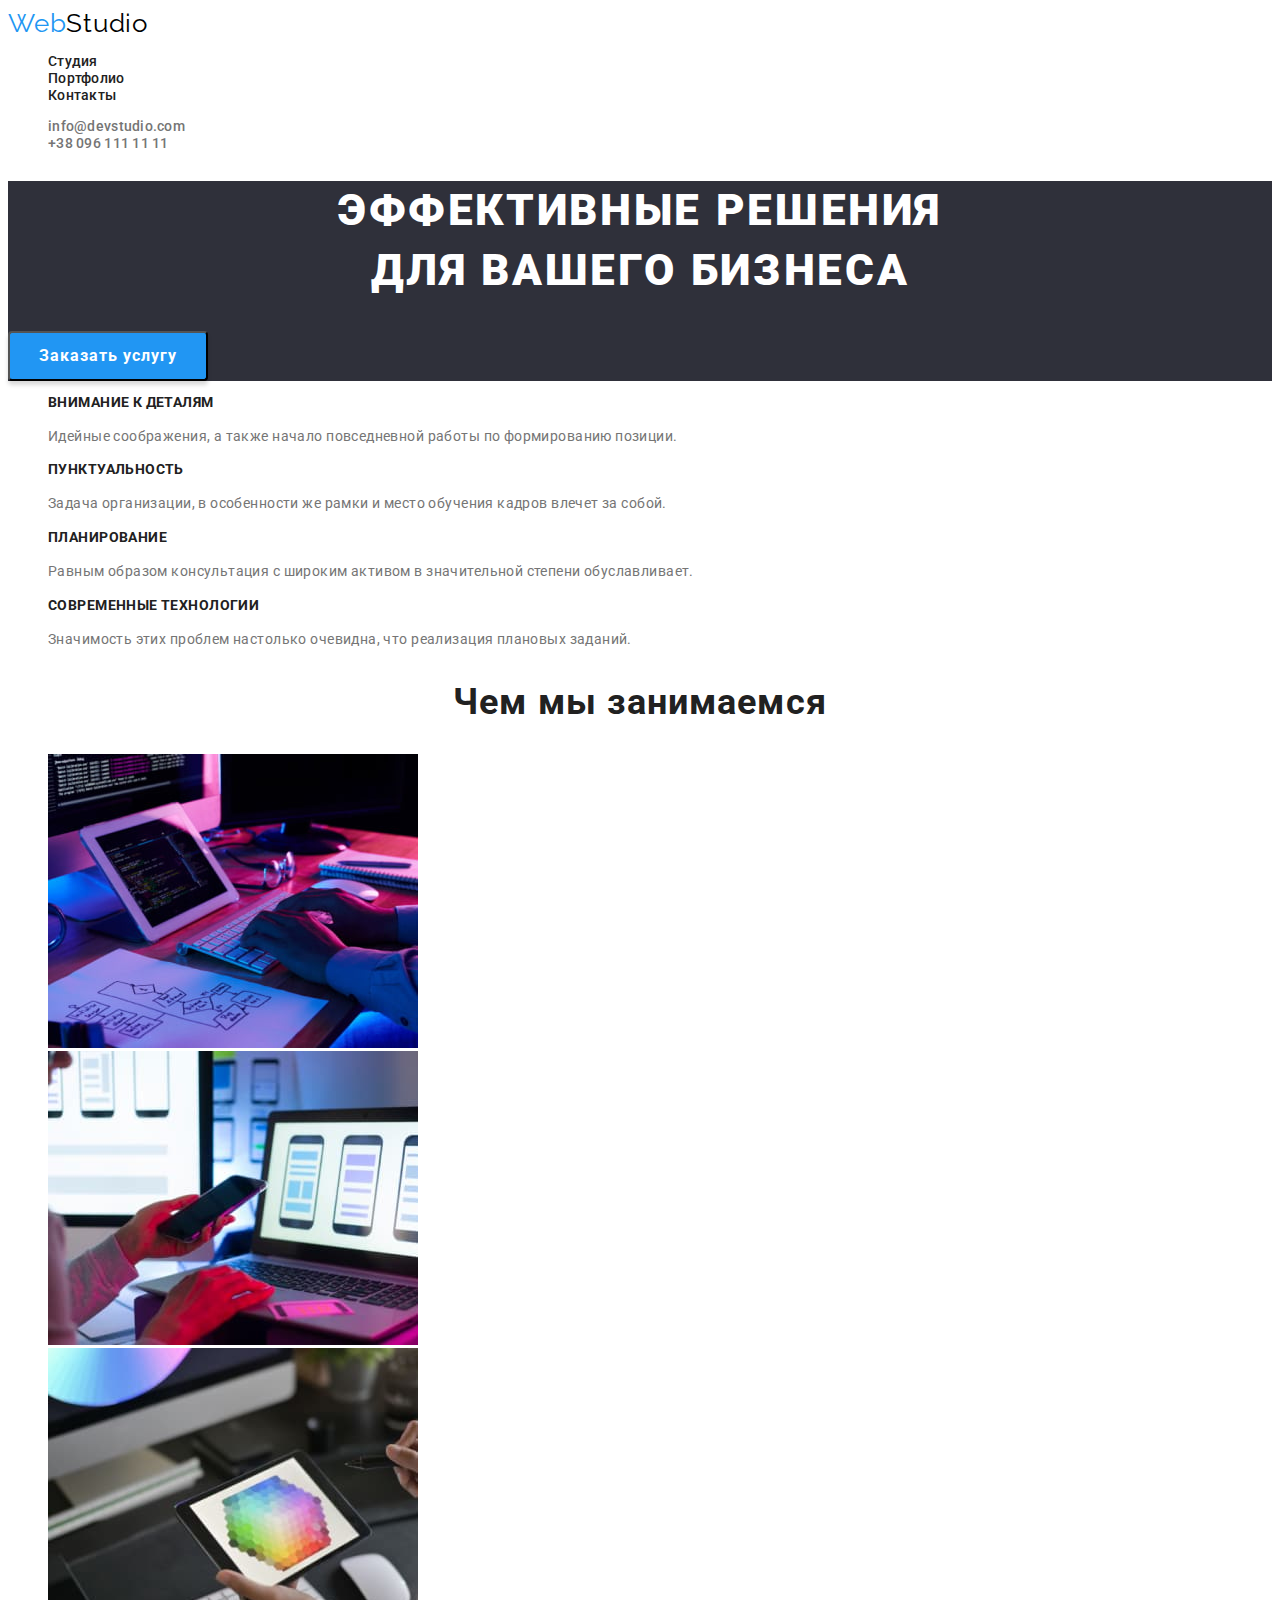
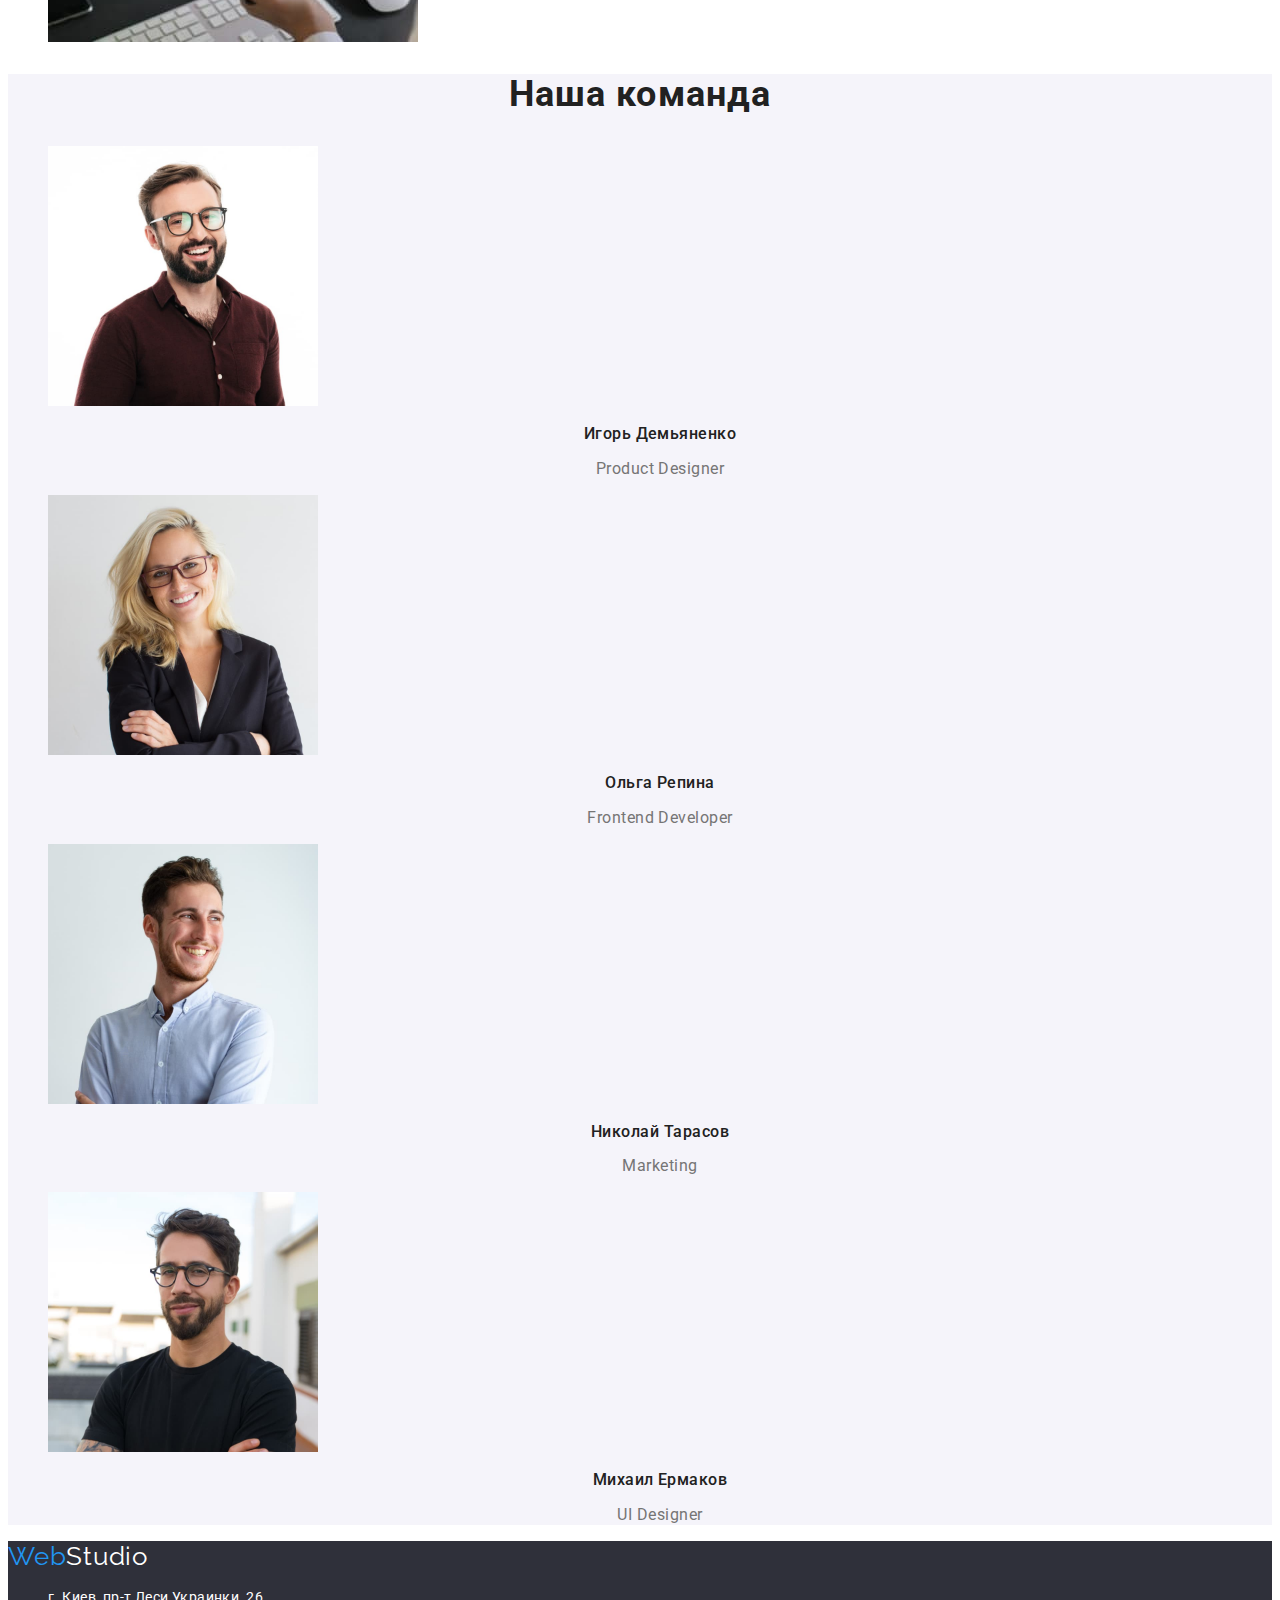
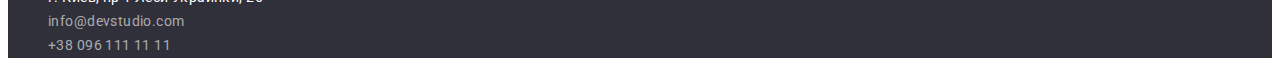
<file: index.html>
<!DOCTYPE html>
<html lang="ru">
<head>
    <meta charset="UTF-8">
    <meta http-equiv="X-UA-Compatible" content="IE=edge">
    <meta name="viewport" content="width=device-width, initial-scale=1.0">
    <title>Document</title>
    <link rel="preconnect" href="https://fonts.googleapis.com">
    <link rel="preconnect" href="https://fonts.gstatic.com" crossorigin>
    <link href="https://fonts.googleapis.com/css2?family=Raleway:wght@700&family=Roboto:wght@400;500;700;900&display=swap" rel="stylesheet">
    <link rel="stylesheet" href="./css/style.css">
</head>
<body>
    <header class="hat">
        <nav>
            <a href="./index.html" class="logo"><span class="web-title">Web</span>Studio</a>
            <ul class="menu">
                <li> <a class="menu-link link" href="./index.html">Студия</a></li>
                <li> <a class="menu-link link" href="./portfolio.html">Портфолио</a></li>
                <li> <a class="menu-link link" href="#">Контакты</a></li>
            </ul>

        </nav>

        <ul class="contacts">
            <li> <a class="contacts-link link" href="mailto:info@devstudio.com">info@devstudio.com</a></li>
            <li> <a class="contacts-link link" href="tel:+380961111111">+38 096 111 11 11</a></li>
        </ul>

    </header>

    <main>
        <section class="order">
            <h1 class="order-title">Эффективные решения <br>  для вашего бизнеса</h1>
            <button type="button" class="order-btn">Заказать услугу</button>
        </section>

        <section class="advantage-section">   
            <h2 class="title-hidden">Наши преимущества</h2>
            <ul class="advantage">
                <li> 
                    <h3 class="advantage-title">Внимание к деталям </h3> 
                    <p class="advantage-text">Идейные соображения, а также начало повседневной работы по формированию позиции.</p>
                </li>

                <li> 
                    <h3 class="advantage-title">Пунктуальность </h3> 
                    <p class="advantage-text">Задача организации, в особенности же рамки и место обучения кадров влечет за собой.</p>
                </li>

                <li> 
                    <h3 class="advantage-title">Планирование</h3> 
                    <p class="advantage-text">Равным образом консультация с широким активом в значительной степени обуславливает.</p>
                </li>

                <li> 
                    <h3 class="advantage-title">Современные технологии</h3> 
                    <p class="advantage-text">Значимость этих проблем настолько очевидна, что реализация плановых заданий.</p>
                </li>

            </ul>

        </section>

        <section class="direction-section">
            <h2 class="title-second">Чем мы занимаемся</h2>

            <ul class="direction" >
                <li> <a class="direction-link" href="#"> <img src="./images/box1.jpg" alt="Верстка" width="370" height="294"> </a></li>
                <li> <a class="direction-link" href="#"> <img src="./images/box2.jpg" alt="SMM" width="370" height="294"> </a></li>
                <li> <a class="direction-link" href="#"> <img src="./images/box3.jpg" alt="Дизайн" width="370" height="294"> </a></li>
            </ul>

        </section>

        <section class="team-section">
            <h2 class="title-second">Наша команда</h2>

            <ul class="team">
                <li>
                    <img class="team-img" src="./images/img1.jpg" alt="Портретная фотография Игоря Демьяненка" width="270" height="260">
                    <h3 class="team-title">Игорь Демьяненко</h3>
                    <p class="team-text">Product Designer</p>
                </li>

                <li>
                    <img class="team-img" src="./images/img2.jpg" alt="Портретная фотография Ольги Репиной" width="270" height="260">
                    <h3 class="team-title">Ольга Репина</h3>
                    <p class="team-text">Frontend Developer</p>
                </li>

                <li>
                    <img class="team-img" src="./images/img3.jpg" alt="Портретная фотография Николая Тарасова" width="270" height="260">
                    <h3 class="team-title">Николай Тарасов</h3>
                    <p class="team-text">Marketing</p>
                </li>

                <li>
                    <img class="team-img" src="./images/img4.jpg" alt="Портретная фотография Михаили Ермакова" width="270" height="260">
                    <h3 class="team-title">Михаил Ермаков</h3>
                    <p class="team-text">UI Designer</p>
                </li>

            </ul>

        </section>

    </main>

    <footer class="footer-section">
        <a class="logo down" href="#"><span class="web-title">Web</span>Studio</a>

        <address>
            <ul class="contacts-footer">
                <li> <a class="contacts-footer-address" href="#">г. Киев, пр-т Леси Украинки, 26</a></li>
                <li> <a class="contacts-footer-link" href="mailto:info@devstudio.com">info@devstudio.com</a></li>
                <li> <a class="contacts-footer-link" href="tel:+380961111111">+38 096 111 11 11</a></li>

            </ul>

         </address>

    </footer>

</body>
</html>
</file>
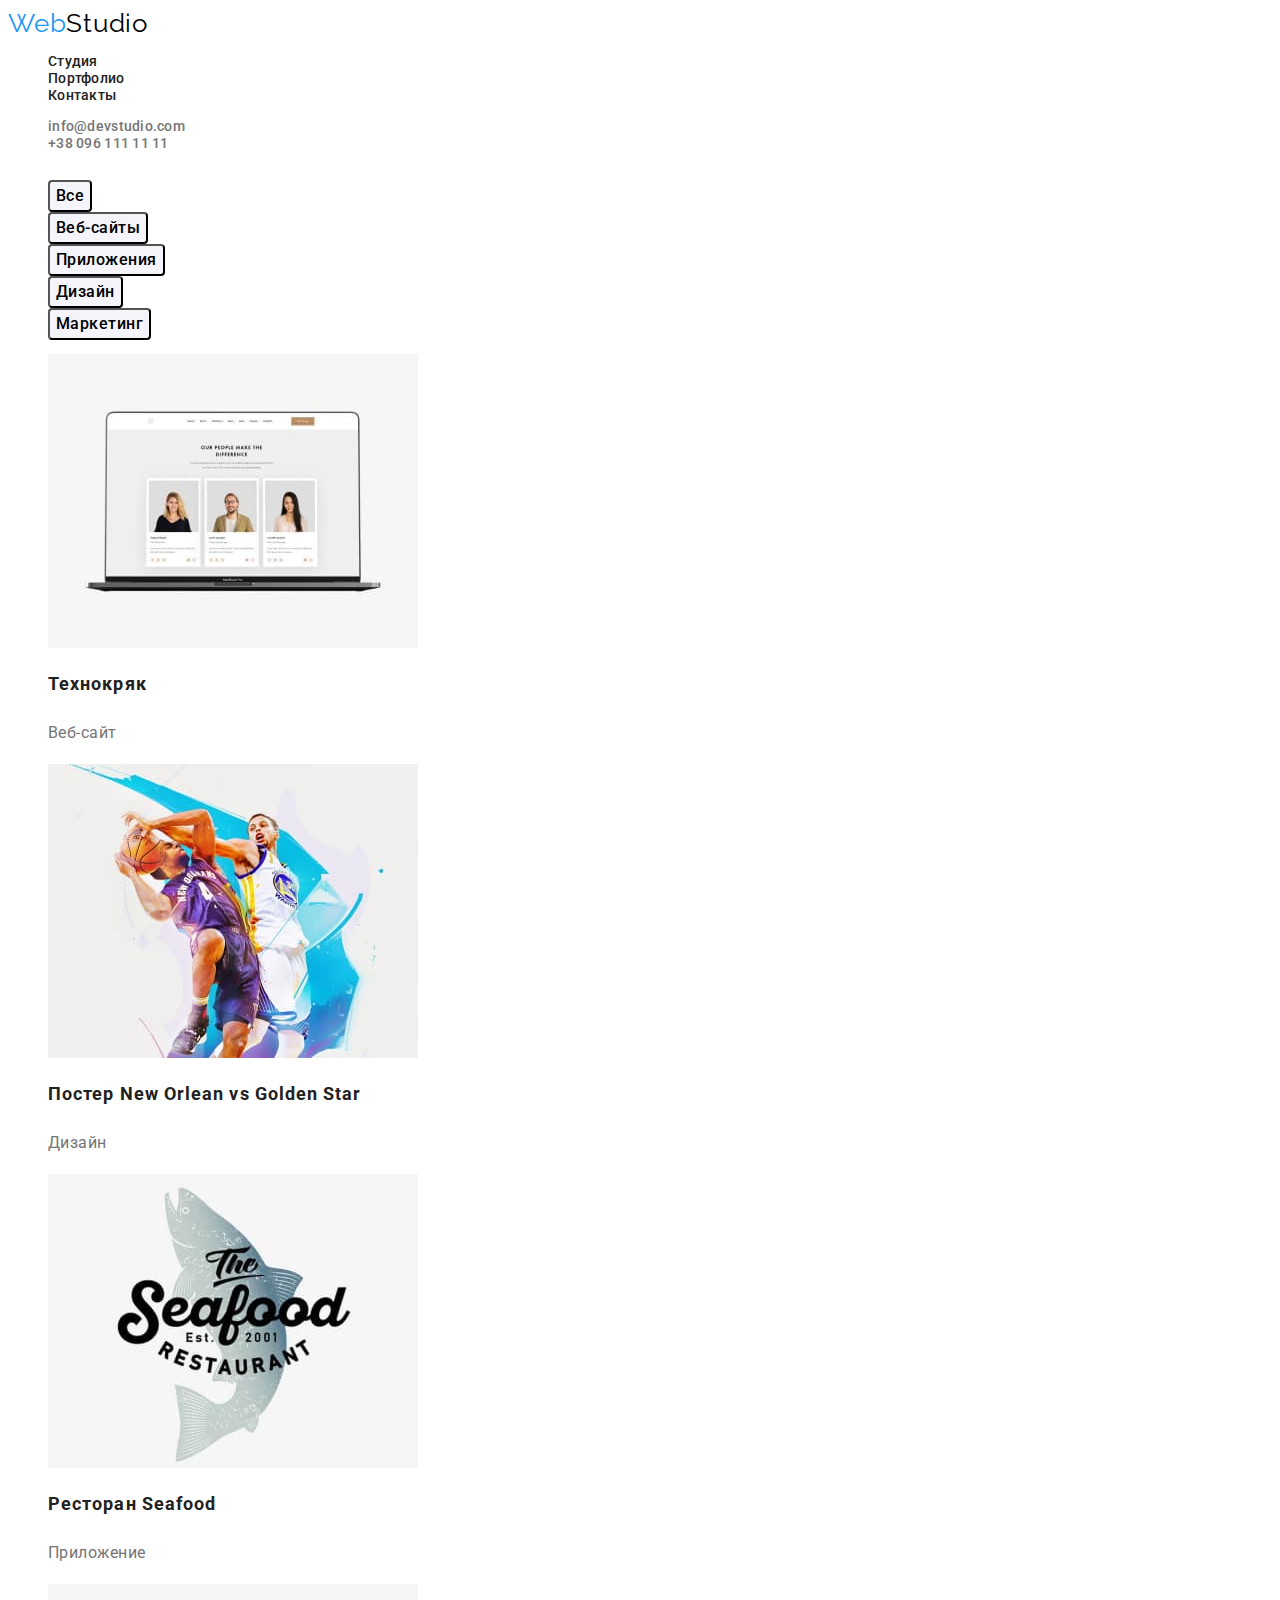
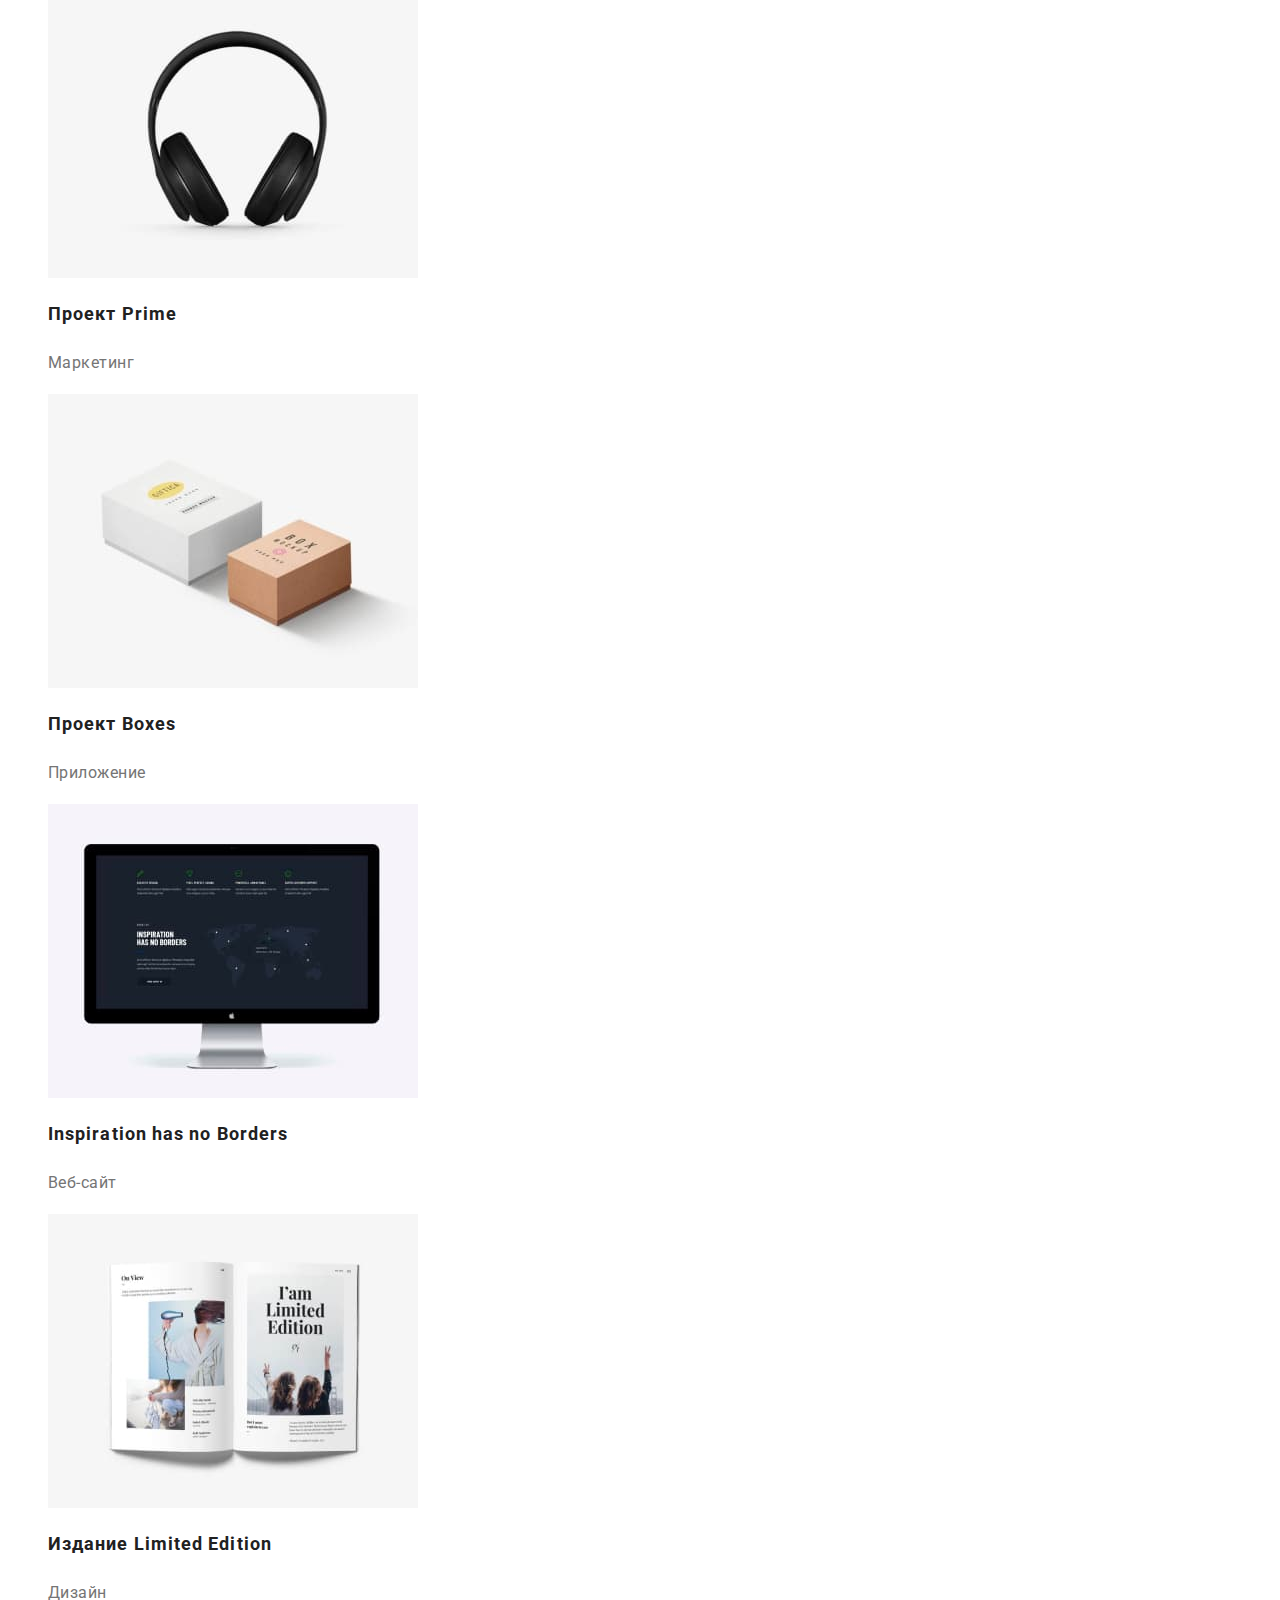
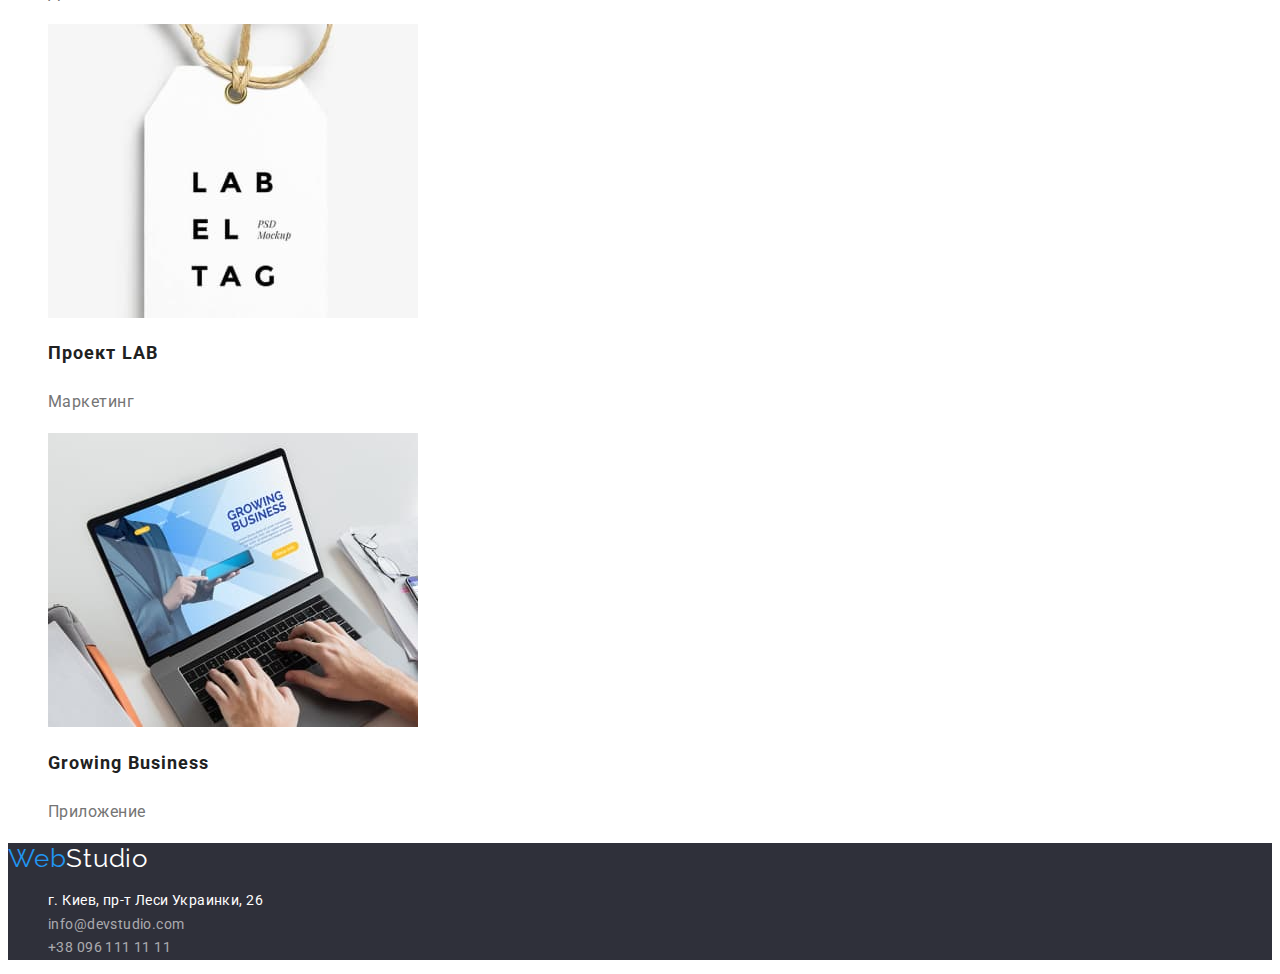
<file: portfolio.html>
<!DOCTYPE html>
<html lang="ru">
<head>
    <meta charset="UTF-8">
    <meta http-equiv="X-UA-Compatible" content="IE=edge">
    <meta name="viewport" content="width=device-width, initial-scale=1.0">
    <title>Document</title>
    <link rel="preconnect" href="https://fonts.googleapis.com">
    <link rel="preconnect" href="https://fonts.gstatic.com" crossorigin>
    <link href="https://fonts.googleapis.com/css2?family=Raleway:wght@700&family=Roboto:wght@400;500;700;900&display=swap" rel="stylesheet">
    <link rel="stylesheet" href="./css/style.css">
</head>
<body>

    <header class="hat">
        <nav>
            <a href="./index.html" class="logo"><span class="web-title">Web</span>Studio</a>
            <ul class="menu">
                <li> <a class="menu-link link" href="./index.html">Студия</a></li>
                <li> <a class="menu-link link" href="./portfolio.html">Портфолио</a></li>
                <li> <a class="menu-link link" href="#">Контакты</a></li>
            </ul>

        </nav>

        <ul class="contacts">
            <li> <a class="contacts-link link" href="mailto:info@devstudio.com">info@devstudio.com</a></li>
            <li> <a class="contacts-link link" href="tel:+380961111111">+38 096 111 11 11</a></li>
        </ul>

    </header>

    <main>

        <section class="example-section">  
        
            <h1 class="title-hidden">Наши работы</h1>
            
            <ul class="sidebar">

                <li><button class="sidebar-btn" type="button">Все</button></li>
                <li><button class="sidebar-btn" type="button">Веб-сайты</button></li>
                <li><button class="sidebar-btn" type="button">Приложения</button></li>
                <li><button class="sidebar-btn" type="button">Дизайн</button></li>
                <li><button class="sidebar-btn" type="button">Маркетинг</button></li>

            </ul>
        
            <ul class="example">
                <li>
                    
                        <img class="example-img" src="./images/portfolio1.jpg" alt="Фото ноутбука с веб-сайтом." width="370" height="294">
                        <h2 class="example-title" >Технокряк</h2>
                        <p class="example-text" >Веб-сайт</p>
                 
                </li>
                <li>
                    
                        <img class="example-img" src="./images/portfolio2.jpg" alt="Фото постера New Orlean vs Golden Star " width="370" height="294">
                        <h2 class="example-title">Постер New Orlean vs Golden Star</h2>
                        <p class="example-text" >Дизайн</p>
                    
                </li>
                <li>
                    
                        <img class="example-img" src="./images/portfolio3.jpg" alt="Фото эмблемы ресторана Seafood" width="370" height="294">
                        <h2 class="example-title">Ресторан Seafood</h2>
                        <p class="example-text">Приложение</p>
                    
                </li>
                <li>
                    
                        <img class="example-img" src="./images/portfolio4.jpg" alt="Фото наушников" width="370" height="294">
                        <h2 class="example-title">Проект Prime</h2>
                        <p class="example-text">Маркетинг</p>
                    
                </li>
                <li>
                    
                        <img class="example-img" src="./images/portfolio5.jpg" alt="Фото двух ящиков" width="370" height="294">
                        <h2 class="example-title">Проект Boxes</h2>
                        <p class="example-text">Приложение</p>
                    
                </li>
                <li>
                    
                        <img class="example-img" src="./images/portfolio6.jpg" alt="Фото манитора с веб-сайтом" width="370" height="294">
                        <h2 class="example-title">Inspiration has no Borders</h2>
                        <p class="example-text">Веб-сайт</p>
                    
                </li>
                <li>
                    
                        <img class="example-img" src="./images/portfolio7.jpg" alt="Фото книги Limited Edition" width="370" height="294">
                        <h2 class="example-title">Издание Limited Edition</h2>
                        <p class="example-text">Дизайн</p>
                    
                </li>
                <li>
                    
                        <img class="example-img" src="./images/portfolio8.jpg" alt="Фото бирки с надписью LAB" width="370" height="294">
                        <h2 class="example-title">Проект LAB</h2>
                        <p class="example-text">Маркетинг</p>
                    
                </li>
                <li>
                    
                        <img class="example-img" src="./images/portfolio9.jpg" alt="Фото ноутбука с веб-сайтом Growing Business" width="370" height="294">
                        <h2 class="example-title">Growing Business</h2>
                        <p class="example-text">Приложение</p>
                    
                </li>

            </ul>

         </section>

    </main>


    <footer class="footer-section">
        <a class="logo down" href="#"><span class="web-title">Web</span>Studio</a>

        <address>
            <ul class="contacts-footer">
                <li> <a class="contacts-footer-address" href="#">г. Киев, пр-т Леси Украинки, 26</a></li>
                <li> <a class="contacts-footer-link" href="mailto:info@devstudio.com">info@devstudio.com</a></li>
                <li> <a class="contacts-footer-link" href="tel:+380961111111">+38 096 111 11 11</a></li>

            </ul>

         </address>

    </footer>


</body>
</html>
</file>
<file: css/style.css>
:root {
    --brand-text-color: #212121;
    --active-text-color: #2196F3;
    --secondary-background: #2F303A;
    --body-background: #FFFFFF;
    --stroke-color: #E5E5E5;
    --team-background: #F5F4FA;
    --secondary-text-color: #757575;
  }

a {
  text-decoration:none;
    
  }

ul {
  list-style: none;
}

body {
  font-family: 'Roboto', sans-serif;
  font-size: 14px;
  color: var(--brand-text-color);
  background-color: var(--body-background);
}

.web-title {
  color: var(--active-text-color);
 
}

.logo {
  color: #000000;
  font-family: 'Raleway';
  font-size: 26px;
  line-height: 1.2;
  letter-spacing: 0.03em;
}

.menu-link {
  font-weight: 500;
  line-height: 1.14;
  letter-spacing: 0.02em;
  color: var(--brand-text-color);
}

.link:hover,  .link:focus, .link:active {
  color: var(--active-text-color);
}

.contacts-link {
  font-weight: 500;
  line-height: 1.14;
  letter-spacing: 0.02em;
  color: var(--secondary-text-color);
}

.order{
  background-color: var(--secondary-background);
}

.order-title {
  font-weight: 900;
  font-size: 44px;
  line-height: 1.36;
  color: var(--body-background);
  text-align: center;
  letter-spacing: 0.06em;
  text-transform: uppercase;
}

.order-btn {
  width: 200px;
  height: 50px;
  background-color: var(--active-text-color);
  box-shadow: 0px 4px 4px rgba(0, 0, 0, 0.15);
  border-radius: 4px;
  font-weight: 700;
  font-size: 16px;
  line-height: 1.875;
  align-items: center;
  letter-spacing: 0.06em;
  font-family: 'Roboto', sans-serif;
  color: var(--body-background);
  cursor: pointer;
}

.title-hidden{
  font-size: 0px;
  color: rgba(0, 0, 0, 0);
}

.advantage-title {
  font-size: 14px;
  line-height: 1.14;
  letter-spacing: 0.03em;
  text-transform: uppercase;
}

.advantage-text {
  line-height: 1.71;
  letter-spacing: 0.03em;
  color: var(--secondary-text-color);
}

.title-second {
  font-size: 36px;
  line-height: 1.16;
  text-align: center;
  letter-spacing: 0.03em;
}

.team-section{
  background-color: var(--team-background);
}

.team-title {
  font-weight: 500;
  font-size: 16px;
  line-height: 1.18;
  text-align: center;
  letter-spacing: 0.03em;
}

.team-text {
  font-weight: 400;
  font-size: 16px;
  line-height: 1.18;
  text-align: center;
  letter-spacing: 0.03em;
  color: var(--secondary-text-color);
}

.footer-section {
  background-color: var(--secondary-background);
}

.logo.down{
  color: var(--body-background);
}

.contacts-footer {
  font-style: normal;
}

.contacts-footer-address {
  line-height: 1.71;
  letter-spacing: 0.03em;
  color: var(--body-background);
}

.contacts-footer-link {
  line-height: 1.71;
  letter-spacing: 0.03em;
  color: rgba(255, 255, 255, 0.6);
}

.sidebar-btn {
  background-color: var(--team-background);
  border-radius: 4px;
  cursor: pointer;
  font-family: 'Roboto';
  font-weight: 500;
  font-size: 16px;
  line-height: 1.625;
  letter-spacing: 0.03em;
}

.sidebar-btn:hover, .sidebar-btn:focus, .sidebar-btn:active  {
  background-color: var(--active-text-color);
  color: var(--body-background);
}

.example-title {
  font-size: 18px;
  line-height: 2;
  letter-spacing: 0.06em;
}

.example-text{
  font-size: 16px;
  line-height: 1.875;
  letter-spacing: 0.03em;
  color: var(--secondary-text-color);
}
</file>
